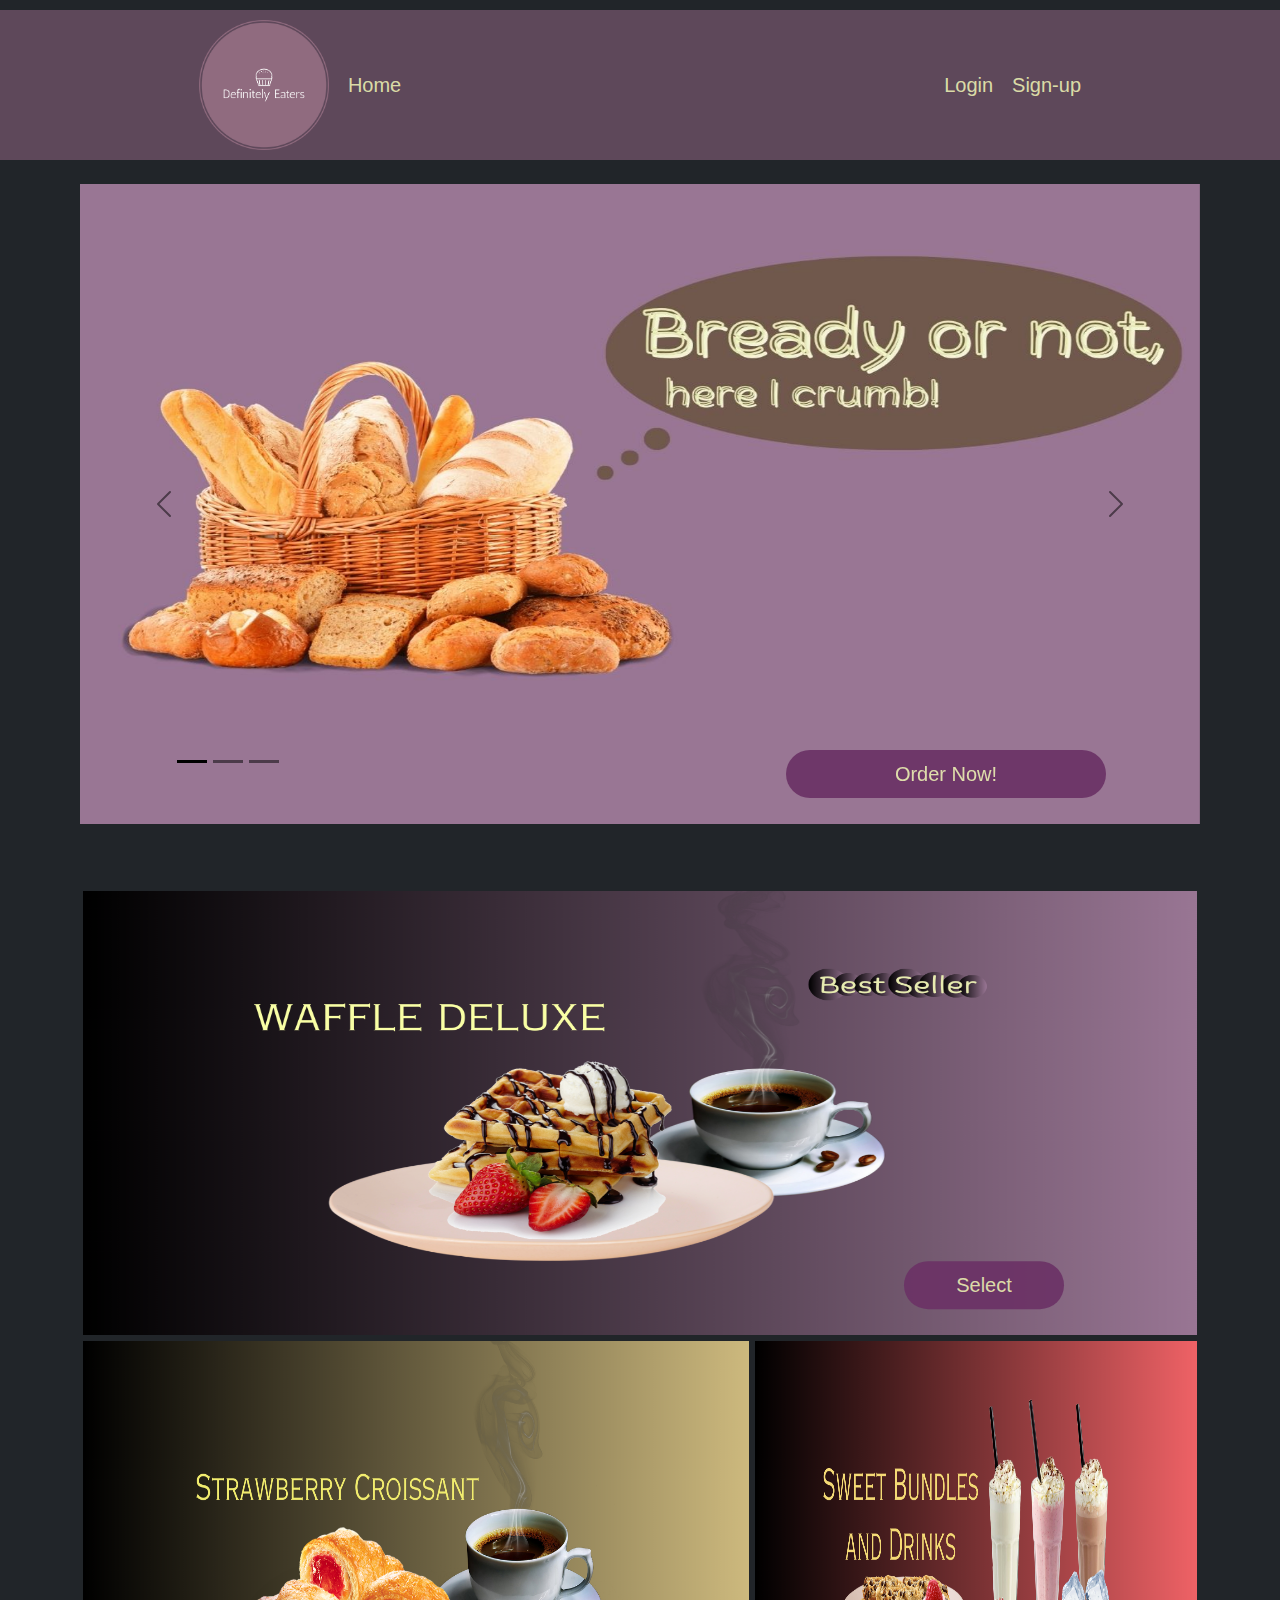
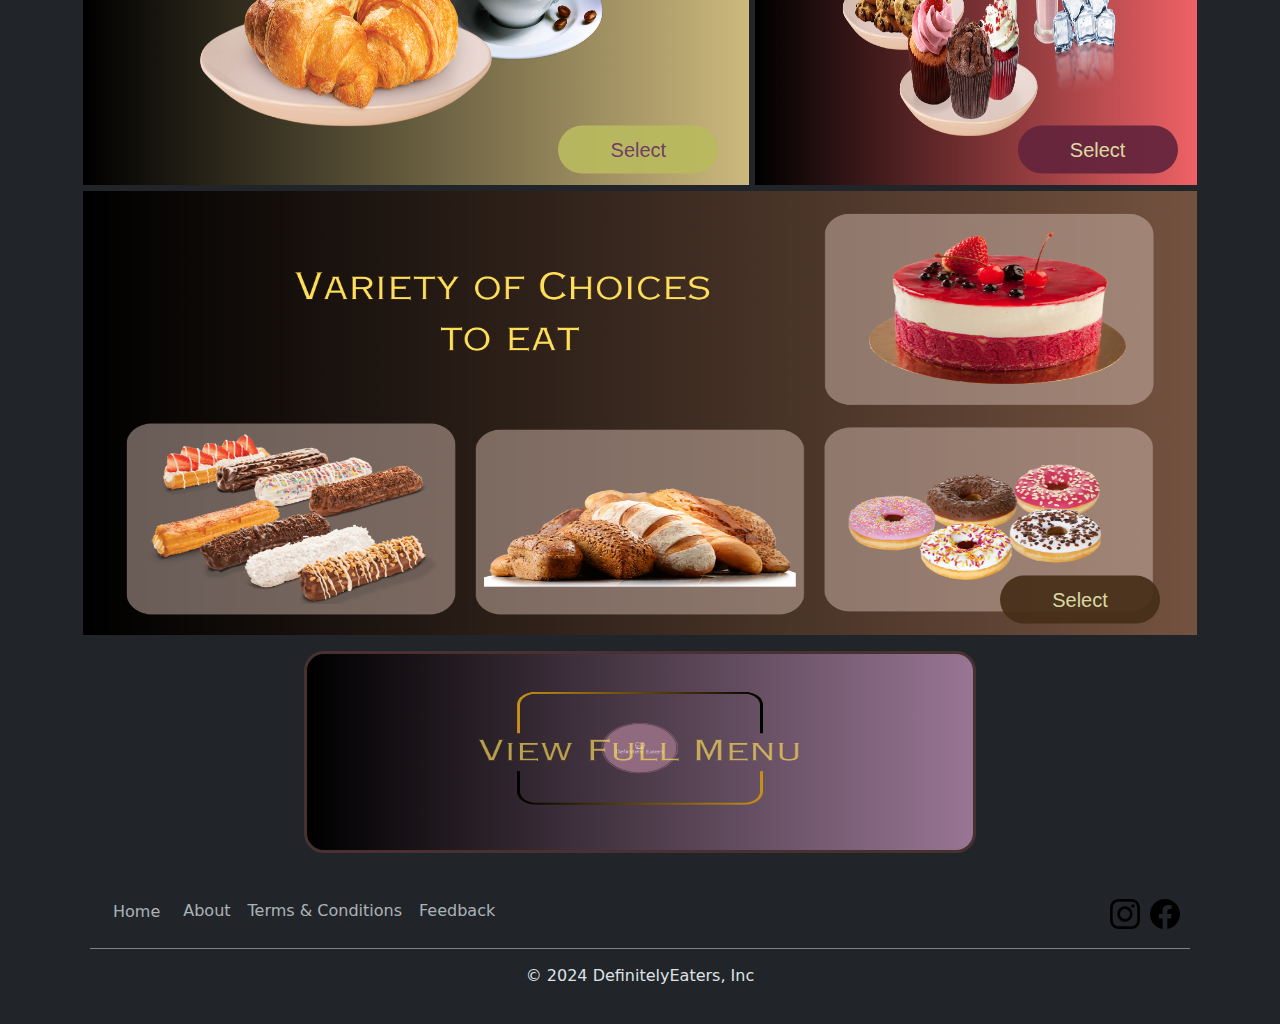
<file: index.html>
<!DOCTYPE html>
<html lang="en" data-bs-theme = "dark">
<head>
    <meta charset="UTF-8">
    <title>Definitely Eaters</title>
    <link rel = "stylesheet" href = "./styles.css"/>
    <!--Bootstrap Link-->
    <link href="https://cdn.jsdelivr.net/npm/bootstrap@5.3.3/dist/css/bootstrap.min.css" rel="stylesheet" integrity="sha384-QWTKZyjpPEjISv5WaRU9OFeRpok6YctnYmDr5pNlyT2bRjXh0JMhjY6hW+ALEwIH" crossorigin="anonymous">
</head>
<body>
    <!--Header-->
    <header>
        <div class = "navigation-bar left">
            <a href = "#" class = "link logo"><img src = "./Images/DefinitelyEaters.png" alt = "Definitely eaters logo" width = "130"/></a>
            <a href = "./index.html" class = "link home">Home</a>
        </div>
        <div class = "navigation-bar right">
            <a href = "#" class = "link login">Login</a>
            <a href = "#" class = "link sign-up">Sign-up</a>
        </div>
    </header>
    <br/>
    <!--Carousel-->
    <div class = "carousel-container">
        <div id="carouselExampleIndicators" class="carousel slide">
            <div class="carousel-indicators">
                <div id = "container-order">
                    <div class = "container-order-2">
                        <button type="button" data-bs-target="#carouselExampleIndicators" data-bs-slide-to="0" class="active" aria-current="true" aria-label="Slide 1"></button>
                        <button type="button" data-bs-target="#carouselExampleIndicators" data-bs-slide-to="1" aria-label="Slide 2"></button>
                        <button type="button" data-bs-target="#carouselExampleIndicators" data-bs-slide-to="2" aria-label="Slide 3"></button>
                        <button class = "button order">Order Now!</button>
                    </div>
                </div>
            </div>
            <div class="carousel-inner">
                <div class="carousel-item active">
                    <img src="./Images/Pastry Banner1.jpg" class="d-block w-100" alt="Bread"/>
                </div>
                <div class="carousel-item">
                    <img src="./Images/Pastry Banner2.jpg" class="d-block w-100" alt="Bread and Coffee"/>
                </div>
                <div class="carousel-item">
                    <img src="./Images/Pastry Banner3.png" class="d-block w-100" alt="Doughnut"/>
                </div>
            </div>
            <button class="carousel-control-prev" type="button" data-bs-target="#carouselExampleIndicators" data-bs-slide="prev">
                <span class="carousel-control-prev-icon" aria-hidden="true"></span>
                <span class="visually-hidden">Previous</span>
            </button>
            <button class="carousel-control-next" type="button" data-bs-target="#carouselExampleIndicators" data-bs-slide="next">
                <span class="carousel-control-next-icon" aria-hidden="true"></span>
                <span class="visually-hidden">Next</span>
            </button>
        </div>
    </div>
    
    <!--Cards-->
    <div class = "cards-container">
        <div class = "products">
            <a href = "#" class = "link waffle">
                <img src = "./Images/WaffleDeluxe.png" class = "food" alt = "waffle deluxe"/>
                <div id = "container-select">
                    <div class = "container-select-2">
                        <button class = "button select-1">Select</button>
                    </div>
                </div>
            </a>
            <a href = "#" class = "link croissant">
                <img src = "./Images/Strawberry Croissant.png" class = "food" alt = "strawberry croissant"/>
                <div id = "container-select">
                    <div class = "container-select-2">
                        <button class = "button select-2">Select</button>
                    </div>
                </div>
            </a>
            <a href = "#" class = "link sweets">
                <img src = "./Images/SweetBundles.png" class = "food" alt = "cookies cupcakes and drinks"/>
                <div id = "container-select">
                    <div class = "container-select-2">
                        <button class = "button select-3">Select</button>
                    </div>
                </div>
            </a>
            <a href = "#" class = "link pastries">
                <img src = "./Images/Pastries.png" class = "food" alt = "pastries"/>
                <div id = "container-select">
                    <div class = "container-select-2">
                        <button class = "button select-4">Select</button>
                    </div>
                </div>
            </a>
        </div>
    </div>

    <!--Menu Button-->
    <div id = "menu-container">
        <div class = "menu-container-2">
            <a href = "#" class = "menu-container-item"><img src = "./Images/View Full Menu.png" class = "view-menu" alt = "full menu"/></a>
        </div>
    </div>

    <!--Footer-->
    <div class="container-footer">
        <footer>
            <div class = "footer foot-left">
                <ul class="nav">
                    <li class="nav-item"><button onclick="topFunction()" id="myBtn" class = "link-left home2" title="Go to top">Home</button></li>
                    <li class="nav-item"><a href="#" class = "link-left about">About</a></li>
                    <li class="nav-item"><a href="#" class = "link-left terms">Terms & Conditions</a></li>
                    <li class="nav-item"><a href="#" class = "link-left feedback">Feedback</a></li>
                  </ul>
            </div>
            <div class = "footer foot-right">
                <ul class="nav">
                    <li class="nav-item"><a href="#"><img src = "./Images/svg/instagram.svg" class="soc-med" width="30" height="30" alt = "facebook"/></a></li>
                    <li class="nav-item"><a href="#"><img src = "./Images/svg/facebook.svg" class="soc-med" width="30" height="30" alt = "facebook"/></a></li>
                </ul>
            </div>
            <div class = "footer-bottom">
                <p>© 2024 DefinitelyEaters, Inc</p>
            </div>
        </footer>
    </div>

    
    <script src="./script.js"></script>
    <script src="https://cdn.jsdelivr.net/npm/bootstrap@5.3.3/dist/js/bootstrap.bundle.min.js" integrity="sha384-YvpcrYf0tY3lHB60NNkmXc5s9fDVZLESaAA55NDzOxhy9GkcIdslK1eN7N6jIeHz" crossorigin="anonymous"></script>
</body>
</html>

<!--222, 226, 230, 0.75-->
</file>
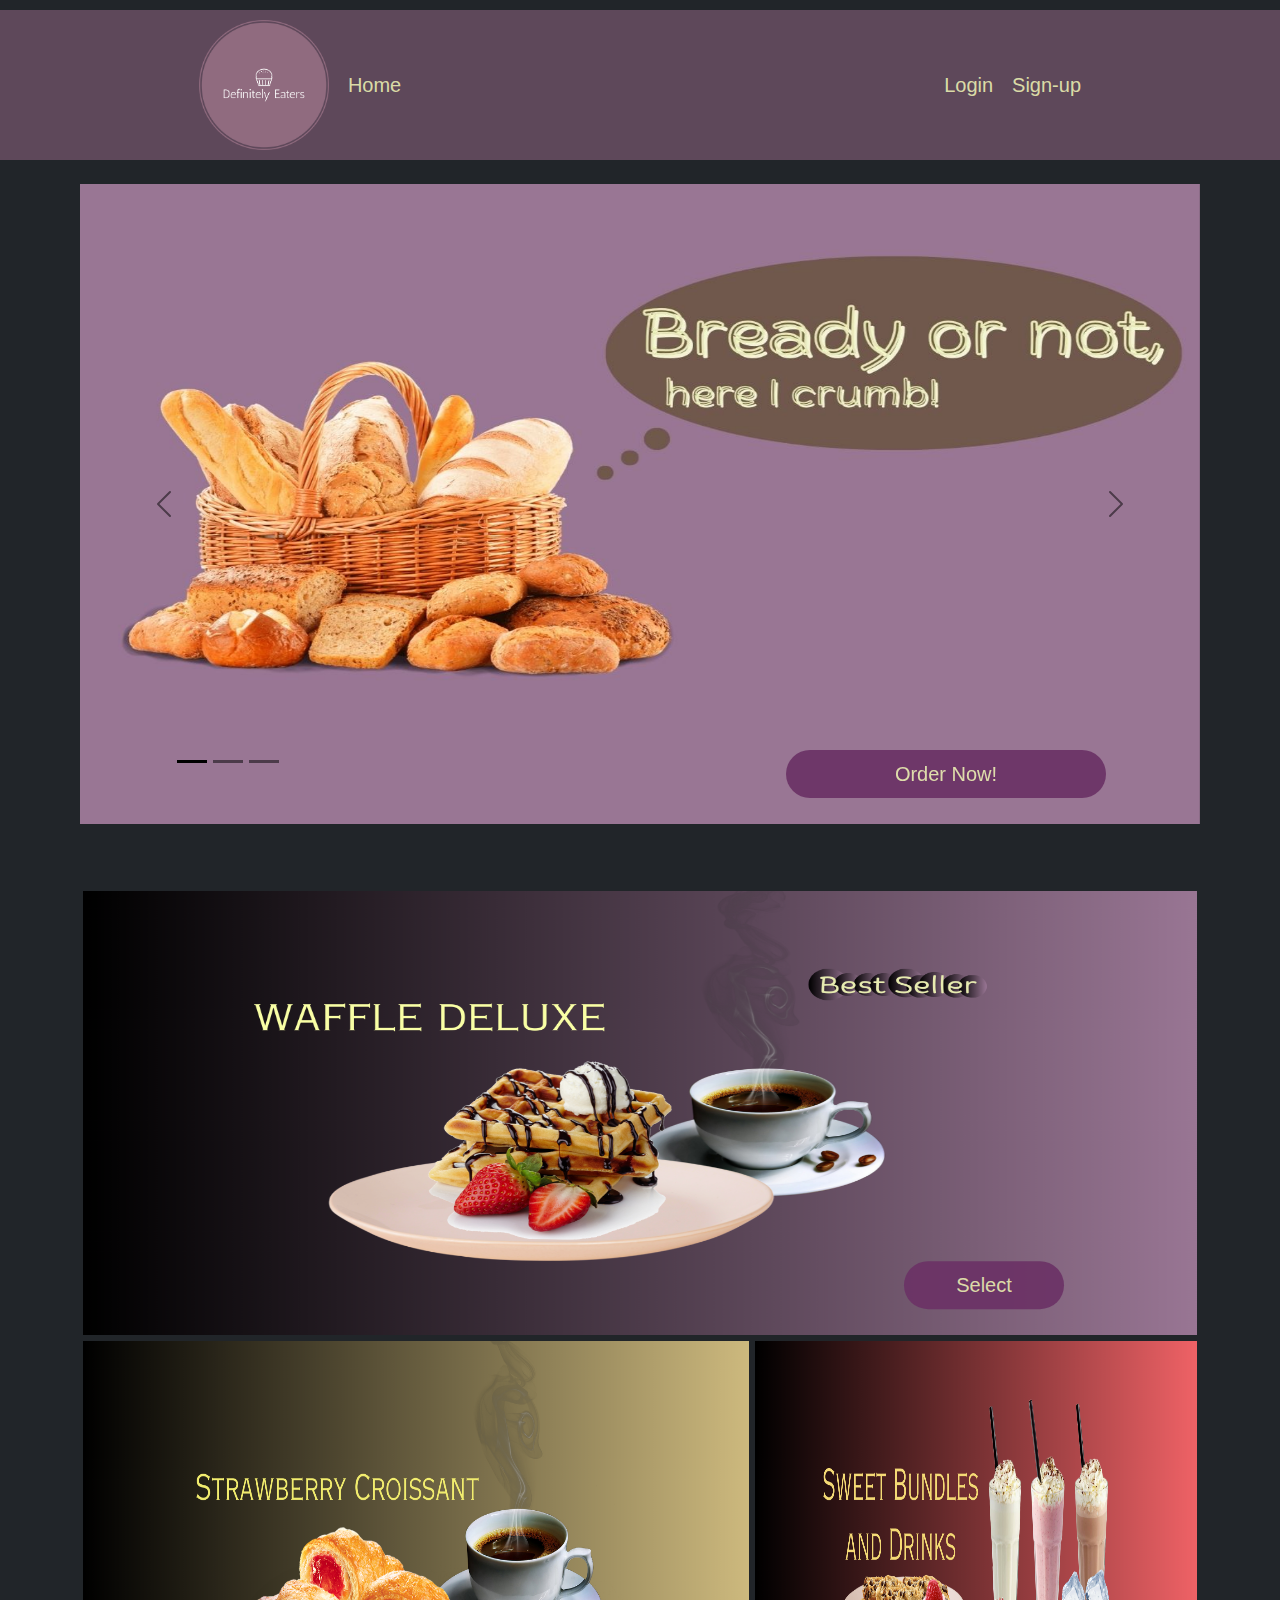
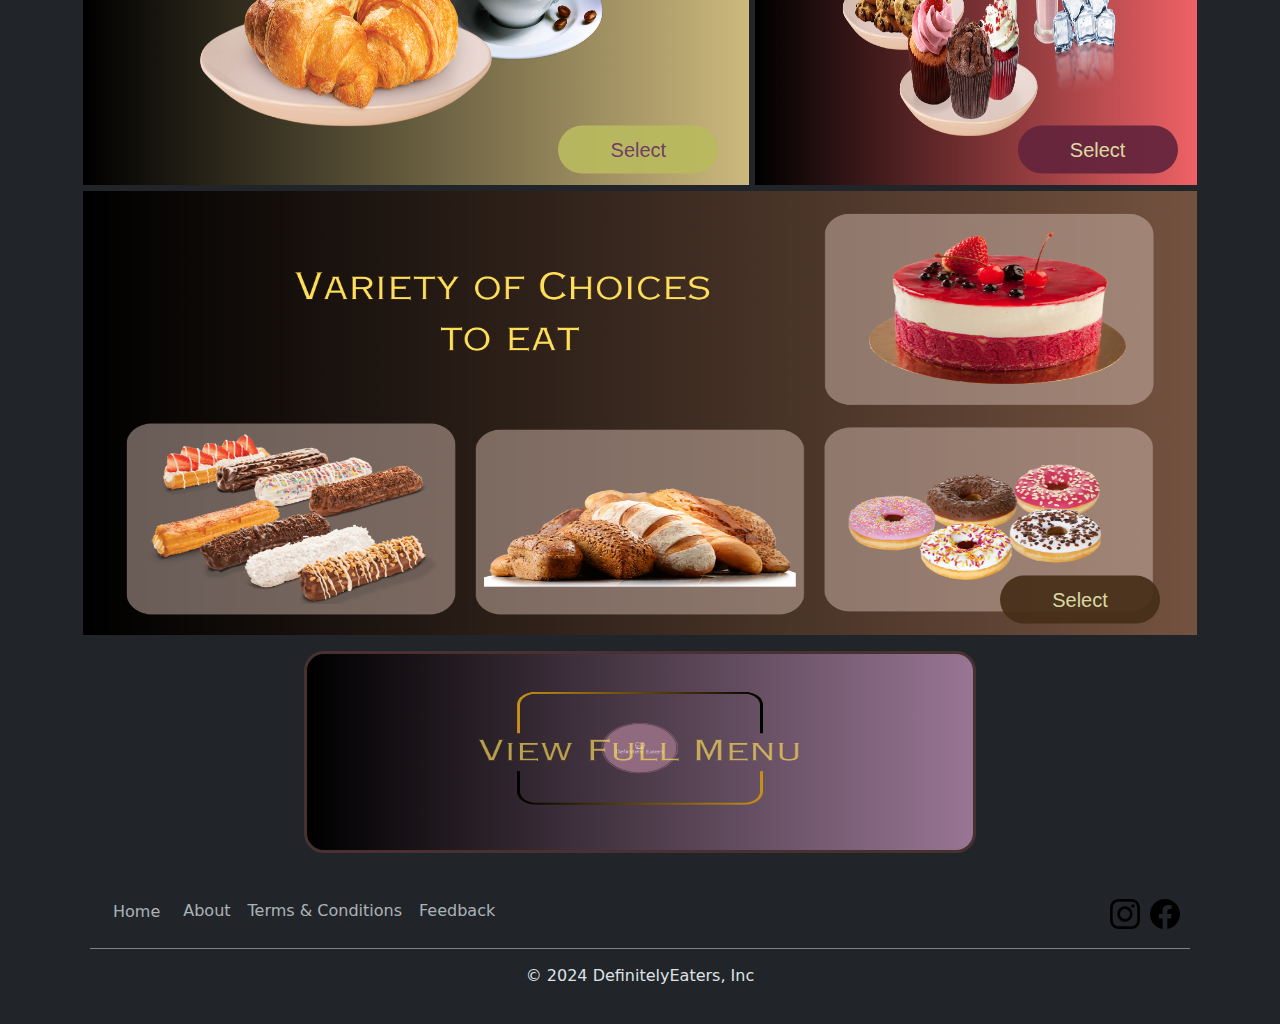
<file: homepage.html>
<!DOCTYPE html>
<html lang="en" data-bs-theme = "dark">
<head>
    <meta charset="UTF-8">
    <title>Definitely Eaters</title>
    <link rel = "stylesheet" href = "./styles.css"/>
    <!--Bootstrap Link-->
    <link href="https://cdn.jsdelivr.net/npm/bootstrap@5.3.3/dist/css/bootstrap.min.css" rel="stylesheet" integrity="sha384-QWTKZyjpPEjISv5WaRU9OFeRpok6YctnYmDr5pNlyT2bRjXh0JMhjY6hW+ALEwIH" crossorigin="anonymous">
</head>
<body>
    <!--Header-->
    <header>
        <div class = "navigation-bar left">
            <a href = "#" class = "link logo"><img src = "./Images/DefinitelyEaters.png" alt = "Definitely eaters logo" width = "130"/></a>
            <a href = "./homepage.html" class = "link home">Home</a>
        </div>
        <div class = "navigation-bar right">
            <a href = "#" class = "link login">Login</a>
            <a href = "#" class = "link sign-up">Sign-up</a>
        </div>
    </header>
    <br/>
    <!--Carousel-->
    <div class = "carousel-container">
        <div id="carouselExampleIndicators" class="carousel slide">
            <div class="carousel-indicators">
                <div id = "container-order">
                    <div class = "container-order-2">
                        <button type="button" data-bs-target="#carouselExampleIndicators" data-bs-slide-to="0" class="active" aria-current="true" aria-label="Slide 1"></button>
                        <button type="button" data-bs-target="#carouselExampleIndicators" data-bs-slide-to="1" aria-label="Slide 2"></button>
                        <button type="button" data-bs-target="#carouselExampleIndicators" data-bs-slide-to="2" aria-label="Slide 3"></button>
                        <button class = "button order">Order Now!</button>
                    </div>
                </div>
            </div>
            <div class="carousel-inner">
                <div class="carousel-item active">
                    <img src="./Images/Pastry Banner1.jpg" class="d-block w-100" alt="Bread"/>
                </div>
                <div class="carousel-item">
                    <img src="./Images/Pastry Banner2.jpg" class="d-block w-100" alt="Bread and Coffee"/>
                </div>
                <div class="carousel-item">
                    <img src="./Images/Pastry Banner3.png" class="d-block w-100" alt="Doughnut"/>
                </div>
            </div>
            <button class="carousel-control-prev" type="button" data-bs-target="#carouselExampleIndicators" data-bs-slide="prev">
                <span class="carousel-control-prev-icon" aria-hidden="true"></span>
                <span class="visually-hidden">Previous</span>
            </button>
            <button class="carousel-control-next" type="button" data-bs-target="#carouselExampleIndicators" data-bs-slide="next">
                <span class="carousel-control-next-icon" aria-hidden="true"></span>
                <span class="visually-hidden">Next</span>
            </button>
        </div>
    </div>
    
    <!--Cards-->
    <div class = "cards-container">
        <div class = "products">
            <a href = "#" class = "link waffle">
                <img src = "./Images/WaffleDeluxe.png" class = "food" alt = "waffle deluxe"/>
                <div id = "container-select">
                    <div class = "container-select-2">
                        <button class = "button select-1">Select</button>
                    </div>
                </div>
            </a>
            <a href = "#" class = "link croissant">
                <img src = "./Images/Strawberry Croissant.png" class = "food" alt = "strawberry croissant"/>
                <div id = "container-select">
                    <div class = "container-select-2">
                        <button class = "button select-2">Select</button>
                    </div>
                </div>
            </a>
            <a href = "#" class = "link sweets">
                <img src = "./Images/SweetBundles.png" class = "food" alt = "cookies cupcakes and drinks"/>
                <div id = "container-select">
                    <div class = "container-select-2">
                        <button class = "button select-3">Select</button>
                    </div>
                </div>
            </a>
            <a href = "#" class = "link pastries">
                <img src = "./Images/Pastries.png" class = "food" alt = "pastries"/>
                <div id = "container-select">
                    <div class = "container-select-2">
                        <button class = "button select-4">Select</button>
                    </div>
                </div>
            </a>
        </div>
    </div>

    <!--Menu Button-->
    <div id = "menu-container">
        <div class = "menu-container-2">
            <a href = "#" class = "menu-container-item"><img src = "./Images/View Full Menu.png" class = "view-menu" alt = "full menu"/></a>
        </div>
    </div>

    <!--Footer-->
    <div class="container-footer">
        <footer>
            <div class = "footer foot-left">
                <ul class="nav">
                    <li class="nav-item"><button onclick="topFunction()" id="myBtn" class = "link-left home2" title="Go to top">Home</button></li>
                    <li class="nav-item"><a href="#" class = "link-left about">About</a></li>
                    <li class="nav-item"><a href="#" class = "link-left terms">Terms & Conditions</a></li>
                    <li class="nav-item"><a href="#" class = "link-left feedback">Feedback</a></li>
                  </ul>
            </div>
            <div class = "footer foot-right">
                <ul class="nav">
                    <li class="nav-item"><a href="#"><img src = "./Images/svg/instagram.svg" class="soc-med" width="30" height="30" alt = "facebook"/></a></li>
                    <li class="nav-item"><a href="#"><img src = "./Images/svg/facebook.svg" class="soc-med" width="30" height="30" alt = "facebook"/></a></li>
                </ul>
            </div>
            <div class = "footer-bottom">
                <p>© 2024 DefinitelyEaters, Inc</p>
            </div>
        </footer>
    </div>

    
    <script src="./script.js"></script>
    <script src="https://cdn.jsdelivr.net/npm/bootstrap@5.3.3/dist/js/bootstrap.bundle.min.js" integrity="sha384-YvpcrYf0tY3lHB60NNkmXc5s9fDVZLESaAA55NDzOxhy9GkcIdslK1eN7N6jIeHz" crossorigin="anonymous"></script>
</body>
</html>

<!--222, 226, 230, 0.75-->
</file>
<file: styles.css>
header{
    background-color: rgba(99, 76, 94, 0.925);
    display: flex;
    justify-content: flex-start;
    margin-top: 10px;

    padding: 10px;
}

/*Navigation bar style*/
.navigation-bar{
    
    display: flex;
    width: 50%;
}

/*=====Left side of navigation bar style=====*/
.left{
    align-items: center;
}
/*link, logo, home style*/
.link{
    font-family: sans-serif;
    font-size: 20px;
    text-decoration: none;
    color:#e7ebb0ec;
}

.logo{
    margin-left: 30%;
}
.home{
    margin-left: 3%;
}

/*=====Right side of navigation bar style=====*/
.right{
    justify-content: flex-end;
    align-items: center;
}

/*login, sign-up style*/
.login{
    margin-right: 3%;
}

.sign-up{
    margin-right: 30%;
}

/*=====Carousel Style=====*/
.carousel-container{
    display: flex;
    justify-content: center;
}

.d-block{
    height: 40rem;
}

.carousel{
    width: 70rem;
}

/*=====Button Style for order=====*/
#container-order{
    display: flex;
    justify-content: center;
    margin-bottom: 10px;
}
.container-order-2{
    display: flex;
    justify-content: center;
    width: 70rem;
}
.button{
    font-family: sans-serif;
    font-size: 20px;
    color:#e7ebb0ec;
    width: 20rem;
    height: 3rem;
    margin-left: 45%;
    border-radius: 50px;
    background-color: rgba(107, 50, 102, 0.932);
    border: none;
}

:is(.button):hover{
    background-color: rgba(172, 129, 147, 0.932);
}

:is(.button):active{
    background-color: rgba(170, 87, 152, 0.815);
}
/*=====Card Style=====*/
.cards-container{
    height: 900;
    margin-top: 5%;
    margin-bottom: 1%;
    display: flex;
    justify-content: center;
}
/*Grid Style*/
.products{
    display: grid;
    grid-template-columns: repeat(5,minmax(50px,400px));
    grid-template-rows: repeat(3, 450px);
    height: 100%;
    width: 70rem;
}

/*Grid-item Style*/
.waffle{
    grid-column: span 5;
}
.croissant{
    grid-column: span 3;
    grid-row-start: 2;
}

.sweets{
    grid-column: span 2;
}
.pastries{
    grid-row-start: 3;
    grid-column: span 5;
}
.food{
    width: 100%;
    height: 100%;
    border: 3px solid transparent;
}
/*=====Button Style for select 1-4=====*/
.select-1{
    font-family: sans-serif;
    font-size: 20px;
    color:#e7ebb0ec;
    width: 10rem;
    height: 3rem;
    margin-left: 45%;
    border-radius: 50px;
    background-color: rgba(107, 50, 102, 0.932);
    border: none;
    transform: translate(200%, -160%);
    -ms-transform: translate(-10%, -10%);
    position: sticky;
}
.select-2{
    font-family: sans-serif;
    font-size: 20px;
    color:rgba(107, 50, 102, 0.932);
    width: 10rem;
    height: 3rem;
    margin-left: 45%;
    border-radius: 50px;
    background-color: rgba(184, 185, 94, 0.932);
    border: none;
    transform: translate(110%, -130%);
    -ms-transform: translate(-10%, -10%);
    position: sticky;
}
.select-3{
    font-family: sans-serif;
    font-size: 20px;
    color:#e7ebb0ec;
    width: 10rem;
    height: 3rem;
    margin-left: 45%;
    border-radius: 50px;
    background-color: rgba(100, 36, 60, 0.932);
    border: none;
    transform: translate(40%, -130%);
    -ms-transform: translate(-10%, -10%);
    position: sticky;
}
.select-4{
    font-family: sans-serif;
    font-size: 20px;
    color:#e7ebb0ec;
    width: 10rem;
    height: 3rem;
    margin-left: 45%;
    border-radius: 50px;
    background-color: rgba(71, 46, 25, 0.932);
    border: none;
    transform: translate(260%, -130%);
    -ms-transform: translate(-10%, -10%);
    position: sticky;
}
/*=====Full Menu Style=====*/
#menu-container{
    display: flex;
    justify-content: center;
    height: 200px;
    margin-bottom: 3%;
}

.menu-container-2{
    display: grid;
    grid-template-columns: 20% 60% 20%;
    width: 70rem;
}
.menu-container-item{
    grid-column-start: 2;
    grid-column-end: 2;
}
.view-menu{
    height: 67%;
    width: 100%;
    border-radius: 20px;
    border: 3px solid rgb(73, 49, 49);
}

/*=====Footer Style=====*/
.container-footer{
    display: flex;
    justify-content: center;
    height: 15vh;
}

footer{
    display: grid;
    grid-template-columns: repeat(4, minmax(200px, 400px));
    grid-template-rows: repeat(2, 50px);
    padding: 10px;
    width: 70rem;
}

.footer{
    width: 100%
}
/*Left part of the footer*/
.foot-left{
    display: flex;
    grid-column: span 2;
    border-bottom: 1px solid rgba(222, 226, 230, 0.5);
}
.link-left{
    text-decoration: none;
    color: rgb(222, 226, 230, 0.75);
    margin-left: 17px;
    margin-bottom: 10px;

}

.home2{
    background-color: transparent;
    border: none;
}
/*Right part of the footer*/
.foot-right{
    display: flex;
    justify-content: flex-end;
    grid-column: span 2;
    border-bottom: 1px solid rgb(222, 226, 230, 0.5);
}

.soc-med{
    margin-right: 10px;
    margin-bottom: 10px;
}
/*Bottom part of the footer*/

.footer-bottom{
    display: flex;
    justify-content: center;
    grid-column: span 4;
    margin-top: 15px;
}
</file>
